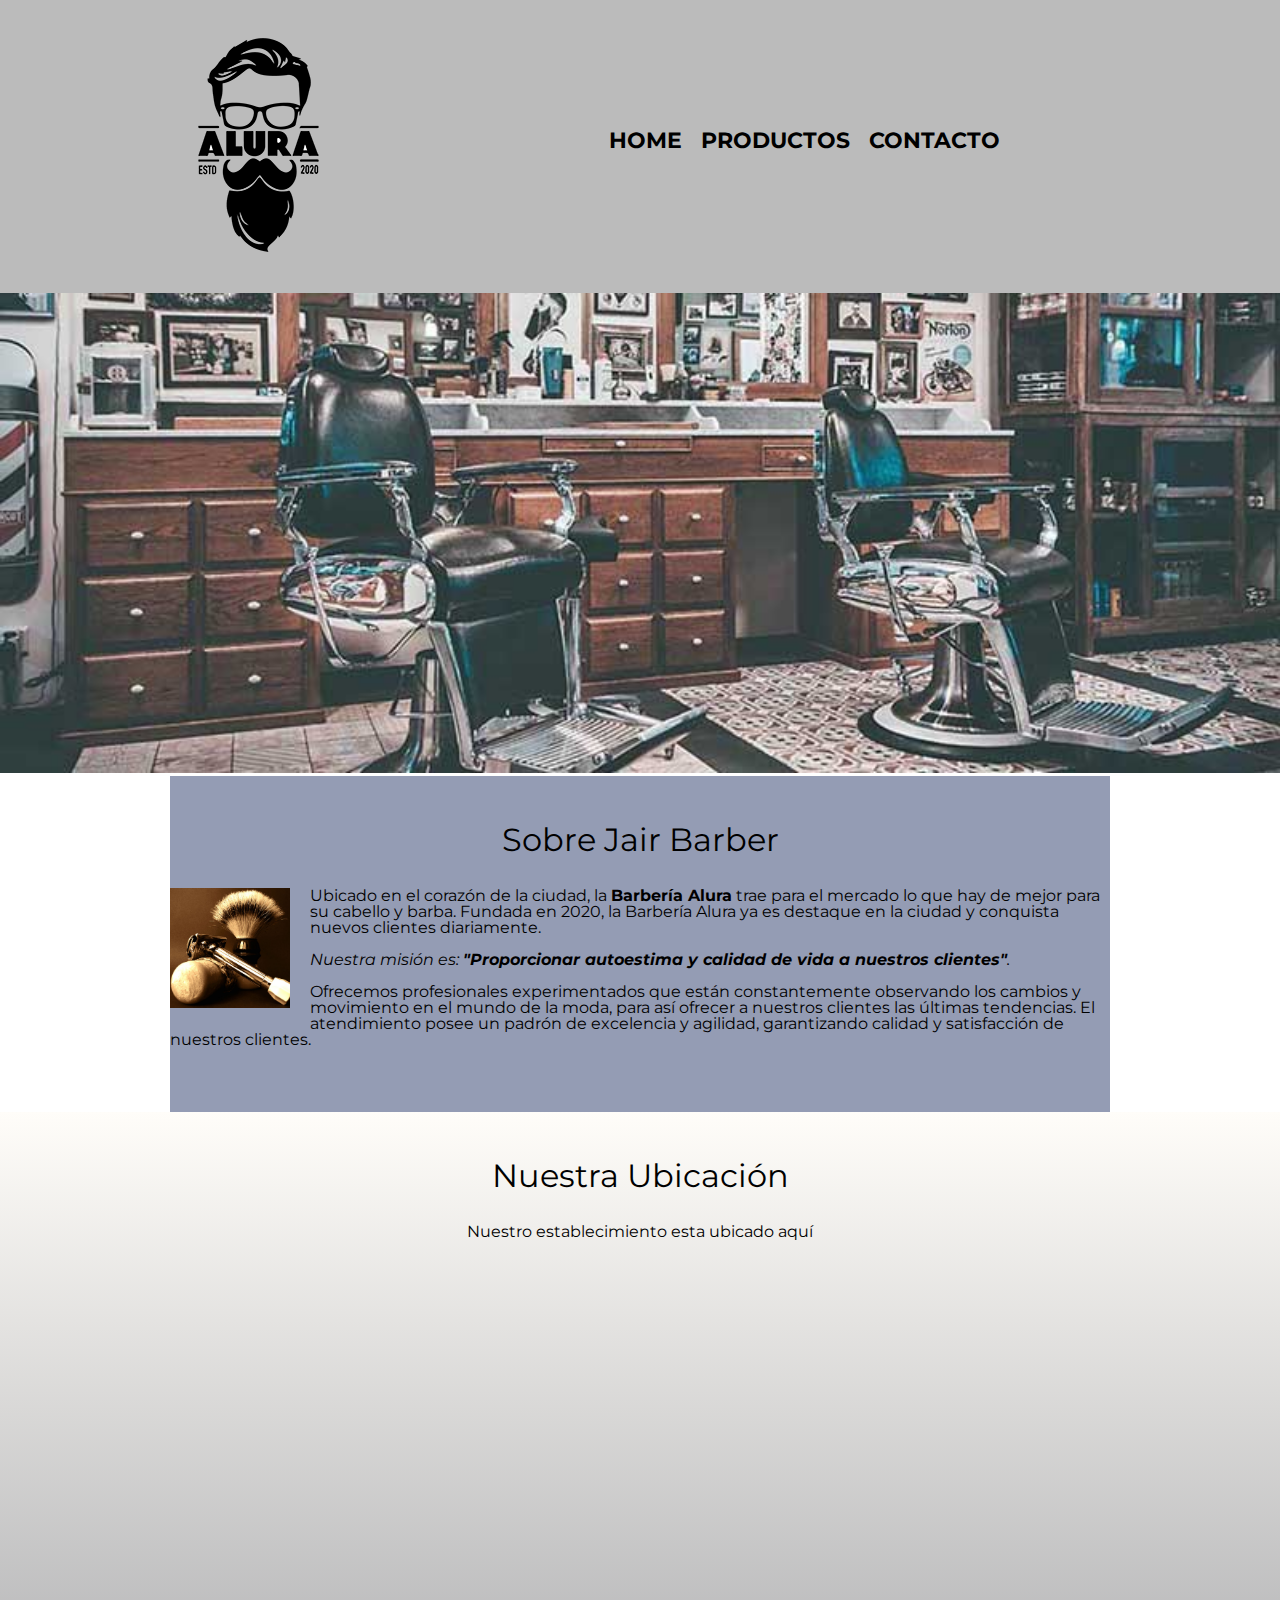
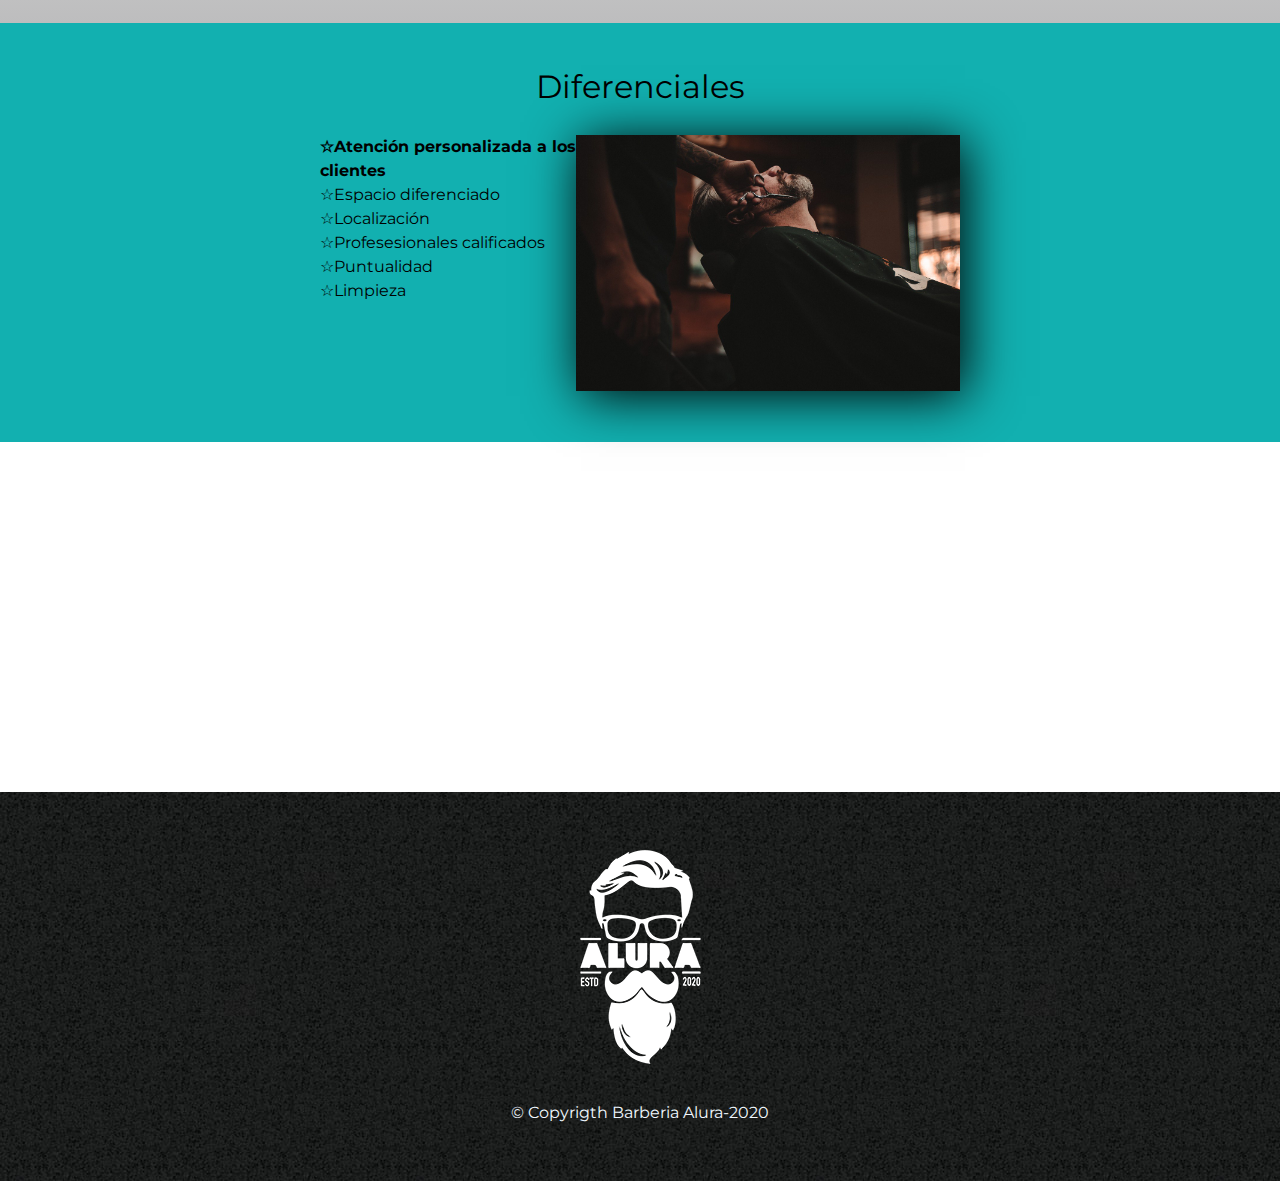
<file: index.html>
<!DOCTYPE html>

<html lang="es">

    <head>
        <meta charset="UTF-8"> 
        <meta name="viewport" content= "width=device-width"> 
        <title>Jair Barber</title>
        <link rel="stylesheet" href="reset.css">
        <link rel="stylesheet" href="style.css">
        <link rel="preconnect" href="https://fonts.googleapis.com">
        <link rel="preconnect" href="https://fonts.gstatic.com" crossorigin>
        <link href="https://fonts.googleapis.com/css2?family=Montserrat:wght@300&display=swap" rel="stylesheet">

    </head>

   
    <body>

        <header>
            <div class="caja">
                <h1>
                    <img src="imagenes/logo.png" alt="">
                </h1>
                <nav>
                    <ul>
                        <li><a href="index.html">Home</a> </li>
                        <li><a href="productos.html">Productos</a> </li>
                        <li><a href="contacto.html">Contacto</a> </li>
                    </ul>
                </nav>
            </div>    
        </header>

        <img class="banner" src="banner/banner.jpg">
       
        <main>
            <section class="principal">
                <h2 class="titulo-principal">Sobre Jair Barber</h2>
                <img class="utensilios" src="imagenes/utensilios[1].jpg" alt="utensilios">
                <p>Ubicado en el corazón de la ciudad, la <strong>Barbería Alura</strong> trae para el mercado lo que hay de mejor para su cabello y barba. Fundada en 2020, la Barbería Alura ya es destaque en la ciudad y conquista nuevos clientes diariamente.</p>
                <p id="mision"><em>Nuestra misión es: <strong>"Proporcionar autoestima y calidad de vida a nuestros clientes"</strong>.</em></p>
                <p>Ofrecemos profesionales experimentados que están constantemente observando los cambios y movimiento en el mundo de la moda, para así ofrecer a nuestros clientes las últimas tendencias. El atendimiento posee un padrón de excelencia y agilidad, garantizando calidad y satisfacción de nuestros clientes.</p> 
            </section>

            <section class="mapa">
                <h3 class="titulo-principal">Nuestra Ubicación</h3>
                <p>Nuestro establecimiento esta ubicado aquí</p>
                <div class="mapa-contenido">
                    <iframe src="https://www.google.com/maps/embed?pb=!1m18!1m12!1m3!1d3901.728328656317!2d-76.96749618467298!3d-12.062203845473222!2m3!1f0!2f0!3f0!3m2!1i1024!2i768!4f13.1!3m3!1m2!1s0x9105c65f9a150d29%3A0xd02a185ac5fe93fd!2sAv%20Los%20Frutales%20419%2C%20Ate%2015023!5e0!3m2!1ses-419!2spe!4v1674740380260!5m2!1ses-419!2spe" width="100%" height="300" style="border:0;" allowfullscreen="" loading="lazy" referrerpolicy="no-referrer-when-downgrade"></iframe>
                </div>
                </section>


            <section class="diferenciales">
                <h3 class="titulo-principal">Diferenciales</h3>
            <div class="contenido-diferenciales">
                <ul class="lista-diferenciales">
                    <li class="items">Atención personalizada a los clientes</li>
                    <li class="items">Espacio diferenciado</li>
                    <li class="items">Localización</li>
                    <li class="items">Profesesionales calificados</li>
                    <li class="items">Puntualidad</li>
                    <li class="items">Limpieza</li>
                </ul><img src="diferenciales/diferenciales.jpg" class="imagen-diferenciales">
            </section>
            </div>
               

            <div class="video">
                <iframe width="100%" height="315" src="https://www.youtube.com/embed/7eCkUATnGl8" title="YouTube video player" frameborder="0" allow="accelerometer; autoplay; clipboard-write; encrypted-media; gyroscope; picture-in-picture; web-share" allowfullscreen></iframe>
            </div>
            
        </main>
                
    </body>
    
    <footer>
        <img src="imagenes/logo-blanco.png" alt="">
        <p class="copyright">&copy Copyrigth Barberia Alura-2020</p>
    </footer>
</html>
</file>
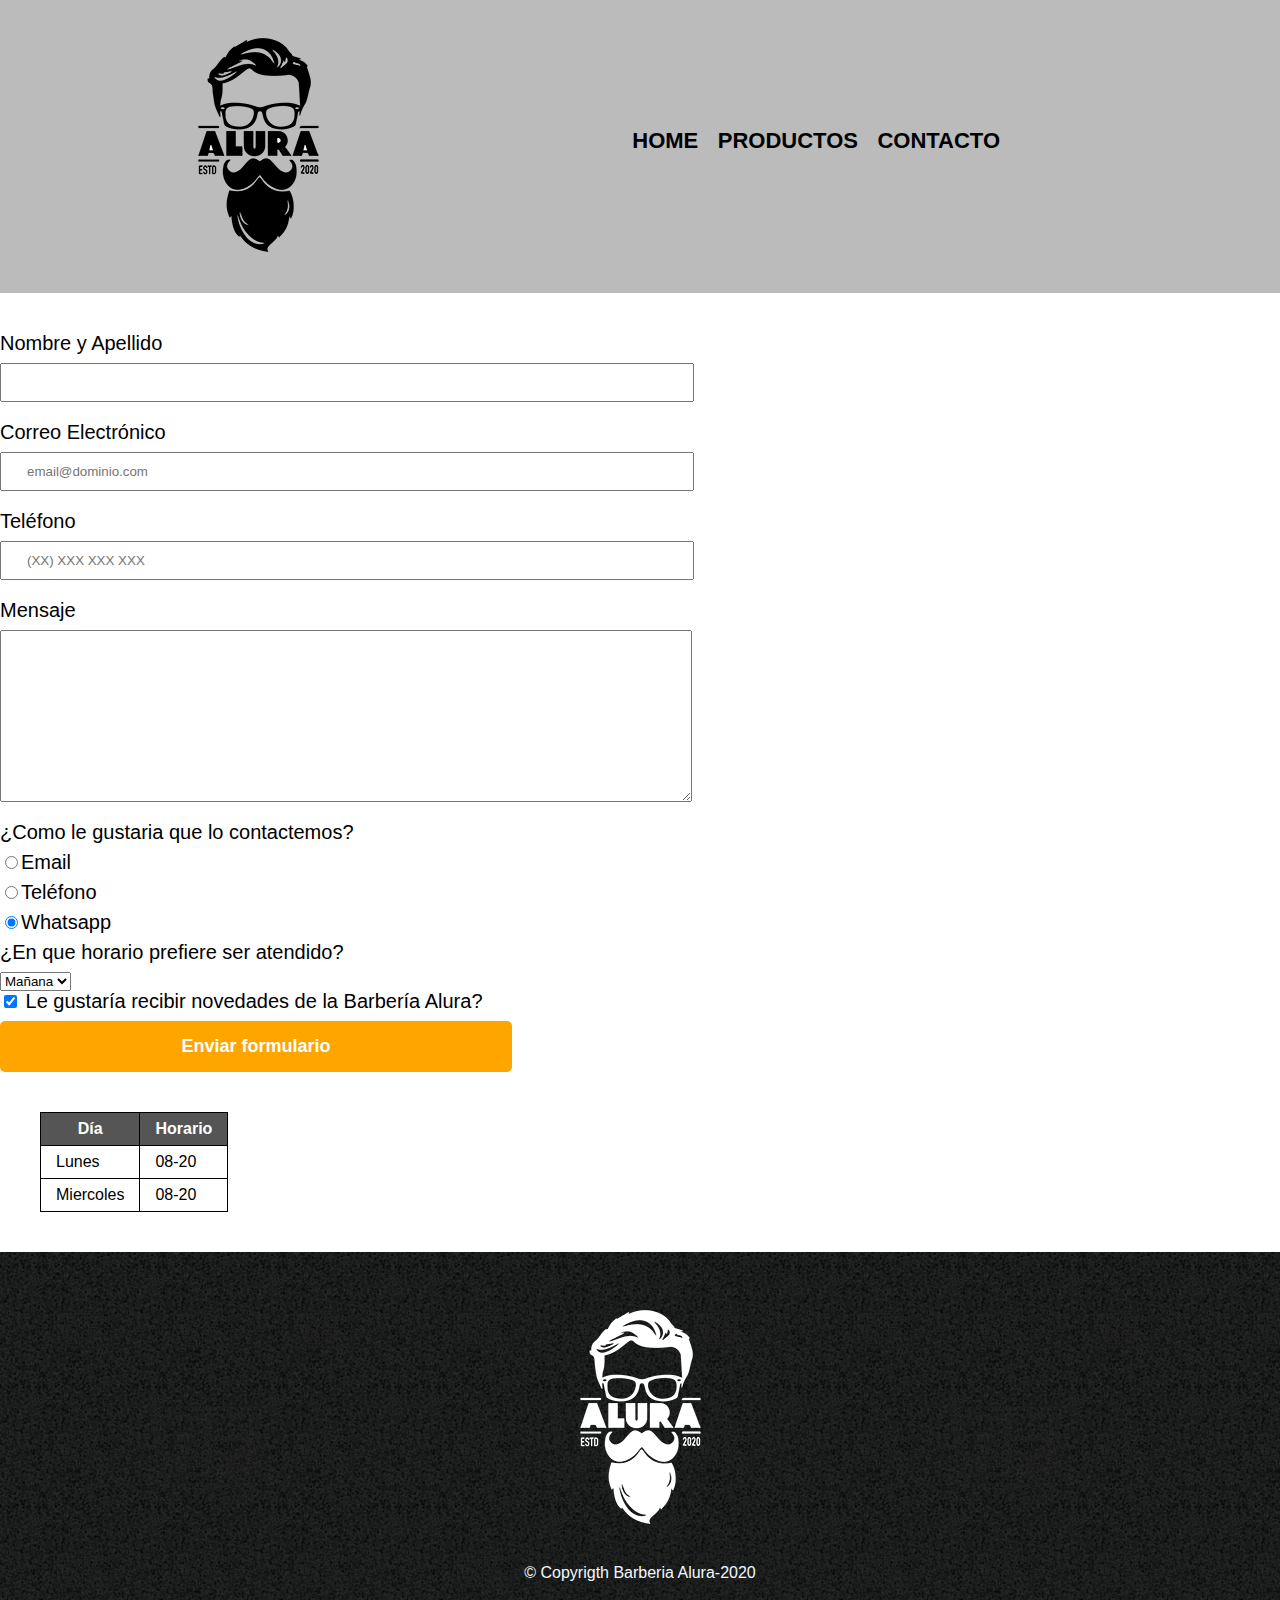
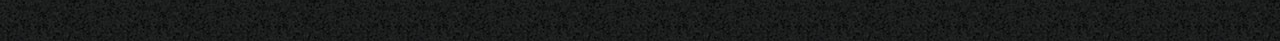
<file: contacto.html>
<!DOCTYPE html>
<html lang="es">
<head>
    <meta charset="UTF-8">
    <meta http-equiv="X-UA-Compatible" content="IE=edge">
    <meta name="viewport" content="width=device-width, initial-scale=1.0">
    <title>Contacto - Barbería Alura</title>
    <link rel="stylesheet" href="reset.css">
    <link rel="stylesheet" href="style.css">
</head>
<body>
    <header>
        <div class="caja">
            <h1>
                <img src="imagenes/logo.png" alt="Logo de la Barberia alura">
            </h1>
            <nav>
                <ul>
                    <li><a href="index.html">Home</a> </li>
                    <li><a href="productos.html">Productos</a> </li>
                    <li><a href="contacto.html">Contacto</a> </li>
                </ul>
            </nav>
        </div>        
    </header>
    <main>
      <form >
        <label for="nombreapellido">Nombre y Apellido</label>
        <input type="text" id="nombreapellido" class="input-padron" required>

        <label for="correo">Correo Electrónico</label>
        <input type="text" id="correo" class="input-padron" required
        placeholder="email@dominio.com">

        <label for="telefono">Teléfono</label>
        <input type="text" id="telefono" class="input-padron" required
        placeholder="(XX) XXX XXX XXX">
        
        <label for="mensaje">Mensaje</label>
        <textarea name="" id="" cols="40" rows="10" class="input-padron" ></textarea>
        
        <fieldset>
            <legend>¿Como le gustaria que lo contactemos?</legend>
            <label for="radio-email"><input type="radio" name="contacto" value="email" id="radio-email">Email</label>
            <label for="radio-telefono"><input type="radio" name="contacto" value="telefono" id="radio-telefono">Teléfono</label>          
            <label for="radio-whatsapp"><input type="radio" name="contacto" value="whatsapp" id="radio-whatsapp" checked>Whatsapp</label>
            
        </fieldset>

        <fieldset>
            <legend>¿En que horario prefiere ser atendido?</legend>
            <select>
                <option value="">Mañana</option>
                <option value="">Tarde</option>
                <option value="">Noche</option>
    
            </select>
        </fieldset>
        
        
        <label for="">
            <input type="checkbox" checked> Le gustaría recibir novedades de la Barbería Alura?
        </label>
        


        <input type="submit" value="Enviar formulario" class="enviar">
      </form>

      <table>
            <thead>
                    <tr>
                        <th>Día</th>
                        <th>Horario</th>
                    </tr>
            </thead>

            <tbody>
                    <tr>
                        <td>Lunes</td>
                        <td>08-20</td>
                    </tr>
                    <tr>
                        <td>Miercoles</td>
                        <td>08-20</td>
                    </tr>
            </tbody>
        </table>
    </main>

    <footer>
        <img src="imagenes/logo-blanco.png" alt="Logo de la Barberia alura">
        <p class="copyright">&copy Copyrigth Barberia Alura-2020</p>
    </footer>
</body>

</html>
</file>
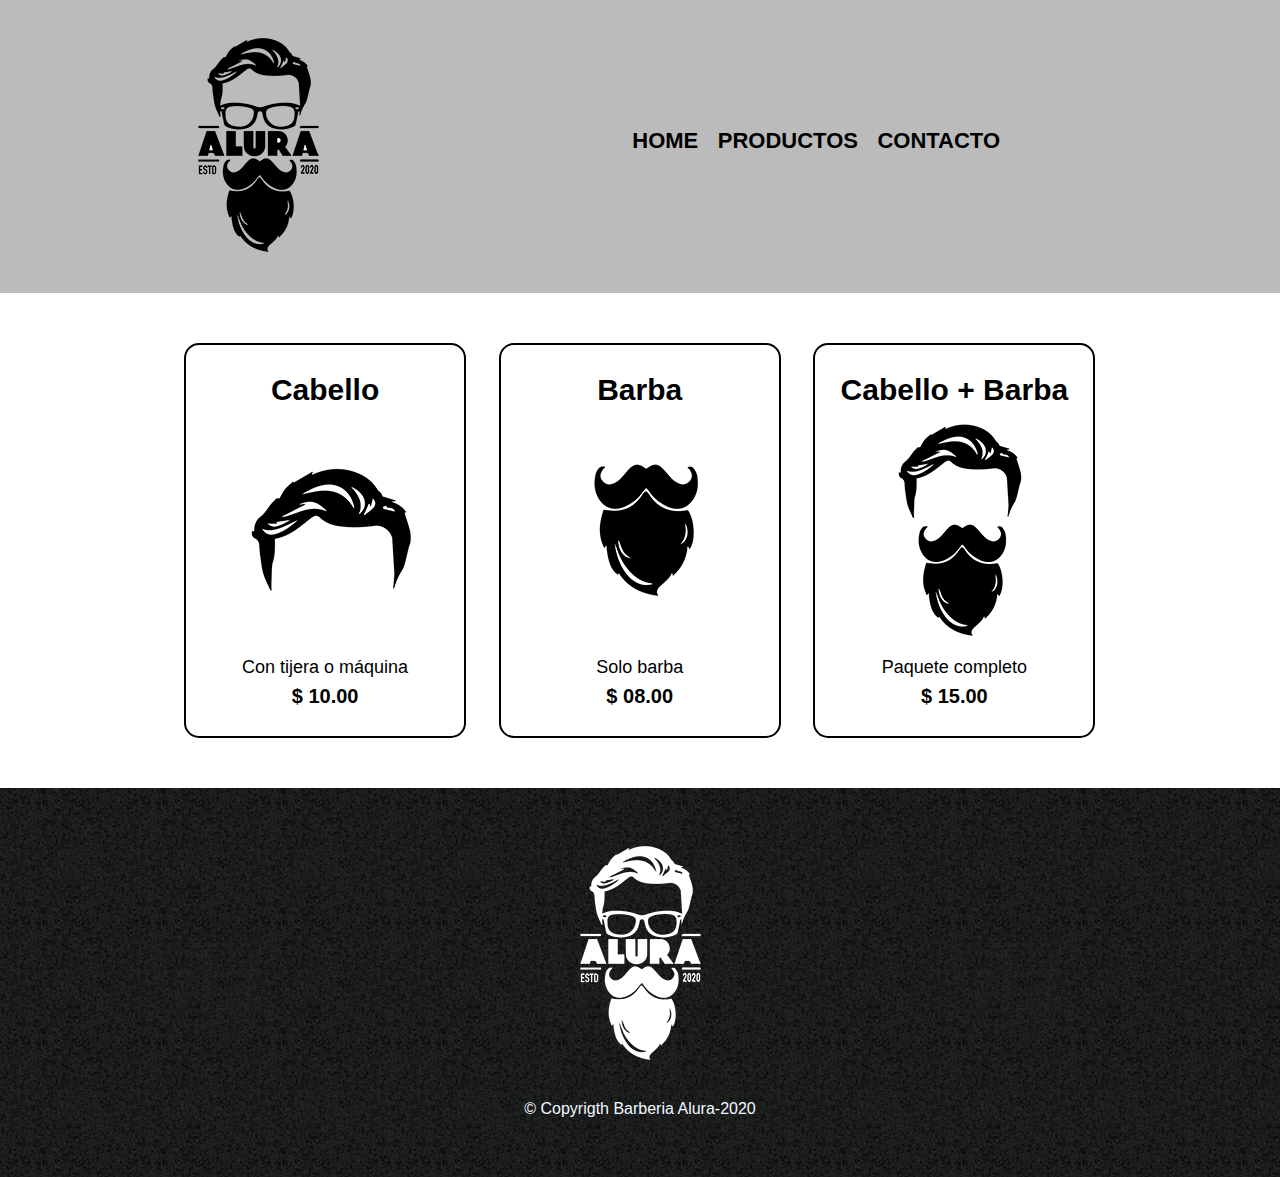
<file: productos.html>
<!DOCTYPE html>
<html lang="es">
<head>
    <meta charset="UTF-8">
    <meta http-equiv="X-UA-Compatible" content="IE=edge">
    <meta name="viewport" content="width=device-width, initial-scale=1.0">
    <title>Productos - Barbería Alura</title>
    <link rel="stylesheet" href="reset.css">
    <link rel="stylesheet" href="style.css">
</head>
<body>
    <header>
        <div class="caja">
            <h1>
                <img src="imagenes/logo.png" alt="">
            </h1>
            <nav>
                <ul>
                    <li><a href="index.html">Home</a> </li>
                    <li><a href="productos.html">Productos</a> </li>
                    <li><a href="contacto.html">Contacto</a> </li>
                </ul>
            </nav>
        </div>        
    </header>
    <main>
        <ul class="productos">
            <li>
                <h2>Cabello</h2>
                <img src="imagenes/cabello.jpg" alt="">
                <p class="p-descripcion">Con tijera o máquina </p>
                <p class="p-precio">$ 10.00</p>
             </li>
            <li>
                <h2>Barba</h2>
                <img src="imagenes/barba.jpg" alt="">
                <p class="p-descripcion">Solo barba</p>
                <p class="p-precio">$ 08.00</p>
            </li>
            <li>
                <h2>Cabello + Barba</h2>
                <img src="imagenes/cabello+barba.jpg" alt="">
                <p class="p-descripcion">Paquete completo</p>
                <p class="p-precio">$ 15.00</p>
            </li>
        </ul>
        
    </main>

    <footer>
        <img src="imagenes/logo-blanco.png" alt="">
        <p class="copyright">&copy Copyrigth Barberia Alura-2020</p>
    </footer>
</body>

</html>
</file>
<file: style.css>
body{
    font-family: 'Montserrat', sans-serif;
}

header{
    background-color: #BBBBBB;
    padding: 20px 0 ;
}

.caja{
    position: relative;
    width: 940px;
    margin: 0 auto;
}

nav{
    position: absolute;
    top: 110px;
    right: 110px;
}

nav li{
    display: inline;
    margin: 0 0 0 15px;
}
nav a{
    text-transform: uppercase;
    color: #000000;
    font-weight:bold;
    font-size:22px;
    text-decoration:none;
} 

nav a:hover{
    color: #c78c79;
}

.productos{
    width: 940px;
    margin: 0 auto;
    padding: 50px;
}

.productos li{
display: inline-block;
text-align: center;
width: 30%;
vertical-align:top ;
margin:0 1.5%;
padding: 30px 20px;
box-sizing: border-box;
border : 2px solid #000000;
border-radius: 15px;
}

.productos li:hover{
    border-color: #c78c79;
}

.productos li:active{
    font-size: 33px;
}
.productos li:active h2{
    font-size: 33px;
}

.productos h2{
    font-size: 30px;
    font-weight: bold;
}

.p-descripcion{
font-size: 18px;
}
.p-precio{
    font-size: 20px;
    font-weight: bold;
    margin-top: 10px;
}

footer{
    text-align: center;
    background: url(imagenes/bg.jpg);
    padding: 40px;
}
.copyright{
    color: aliceblue;
    margin: 20px;
}



form{
    margin:40px 0;
}

form label, form legend{
    display:block;
    font-size: 20px;
    margin: 0 0 10px;
}
.input-padron{
    display:block;
    margin: 0 0 20px;
    padding: 10px 25px;
    width: 50%;
}

.checkbox{
    margin: 20px;
}

.enviar{
    width: 40%;
    padding: 15px 0;
    font-size: 18px;
    font-weight: bold;
    color: white;
    background-color: orange;
    border: none;
    border-radius: 5px;
    transition: 5s all;
    cursor: pointer;
}

.enviar:hover{
    background-color: blue;
    transform: scale(3);
    transform: rotate(800deg);
}

table{
    margin: 40px 40px;
}

thead{
    background: #555555;
    color: white;
    font-weight: bold;
}

td,th{
    border: 1px solid #000000;
    padding: 8px 15px;
}







/*CSS PARA NUESTRA HOME*/

.banner{
    width: 100%;
}

.principal{
    padding: 3em 0;
    background-color: rgb(148, 156, 180);
    width:940px;
    margin: 0 auto;
}

.titulo-principal{
    text-align: center;
    font-size: 2em;
    margin: 0 0 1em;
    clear: left;
}

.principal p {
    margin: 0 0 1em;
}

.principal strong{
    font-weight: bold;
}
.principal em{
font-style: italic;
}

.utensilios{
    width: 120px;
    float: left;
    margin: 0 20px 20px 0;
}

.mapa{
    padding: 3em 0;
    background: linear-gradient( #fffdf9,rgb(189, 189, 190)) ;
}

.mapa p{
margin: 0 0 2em;
text-align: center;
}

.mapa-contenido{
    width: 940px;
    margin: 0 auto;

}

.diferenciales{
    padding: 3em 0;
    background-color: rgb(18, 176, 176);
}


.contenido-diferenciales{
    width: 640px;
    margin: 0 auto;
}



.imagen-diferenciales{
    width: 60%;
    
    transition: 400ms;  
    box-shadow:5px 5px 50px  #000000;
}

.imagen-diferenciales:hover{
    width: 60%;  
    opacity: 80%;
}

.lista-diferenciales{
    width: 40%;
    display: inline-block;
    vertical-align: top;
}

.items{
    line-height: 1.5;
}

.items:first-child{
    font-weight: bold;
}

.items::before{
    content:"☆"
}

.video{
    width: 560px;
    margin: 1em auto;
}

@media screen and(max-width:480px)
{
    h1{text-align: center;}
    body{background-color: red;}
    .caja,.principal,.mapa-contenido,.contenido-diferenciales,.video{width: auto;}
    .lista-diferenciales,.imagen-diferenciales{
        width: 100%;
    }
    
    }
</file>
